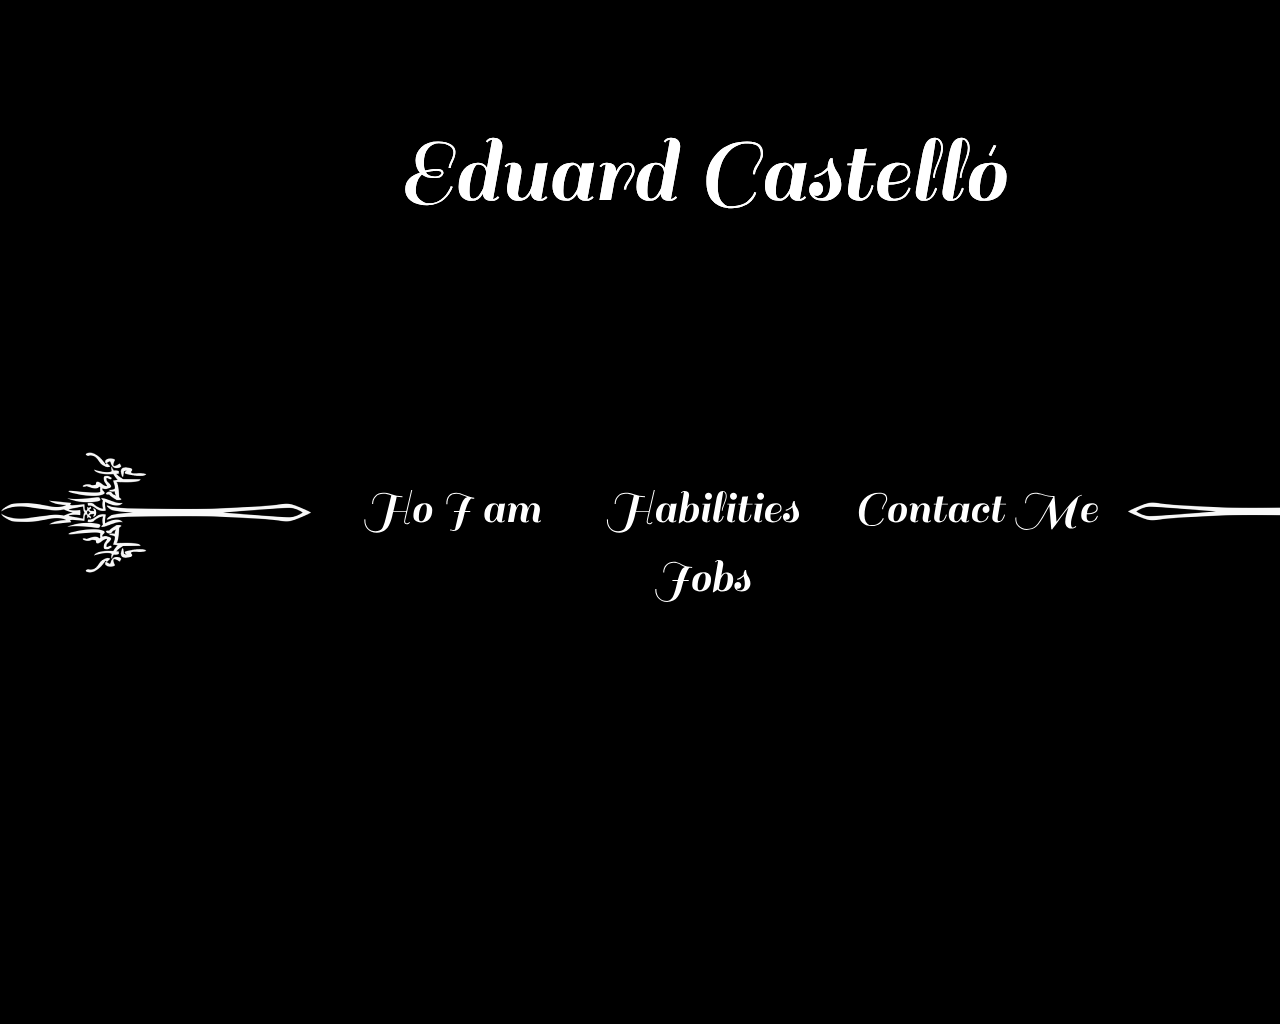
<file: Pagina en figma/1440x1024-desktop-1_113717695/index.html>
<html>
<head>
	<meta charset="utf-8">
	<title>1440x1024 Desktop - 1</title>
	<meta name="viewport" content="width=device-width, initial-scale=1.0, maximum-scale=1.0, user-scalable=no" />
	<meta name="ad.size" content="width=1440,height=1024">
	<link type="text/css" href="bannerify.css" rel="stylesheet" />
</head>
<body>
	<div id="banner1_028302416">
		<div style="display: none;" id="b_1_banner1_028302416" class="js-bnfy">
			<img id="img_1_banner1_028302416" class="bnfy-enter" alt="logo inicial 1" width="315" height="138" src="images/logo-inicial-1_970415034.png"/>
		</div>
		<div style="display: none;" id="b_2_banner1_028302416" class="js-bnfy">
			<img id="img_2_banner1_028302416" class="bnfy-enter" alt="logo inicial 2" width="315" height="138" src="images/logo-inicial-2_238461113.png"/>
		</div>
		<div style="display: none;" id="b_3_banner1_028302416" class="js-bnfy">
			<img id="img_3_banner1_028302416" class="bnfy-enter" alt="Ho I am" width="250" height="62" src="images/ho-i-am_723965486.svg"/>
		</div>
		<div style="display: none;" id="b_4_banner1_028302416" class="js-bnfy">
			<img id="img_4_banner1_028302416" class="bnfy-enter" alt="Habilities" width="271" height="62" src="images/habilities_433745367.svg"/>
		</div>
		<div style="display: none;" id="b_5_banner1_028302416" class="js-bnfy">
			<img id="img_5_banner1_028302416" class="bnfy-enter" alt="Jobs" width="271" height="62" src="images/jobs_765685610.svg"/>
		</div>
		<div style="display: none;" id="b_6_banner1_028302416" class="js-bnfy">
			<img id="img_6_banner1_028302416" class="bnfy-enter" alt="Contact Me" width="252" height="62" src="images/contact-me_829895173.svg"/>
		</div>
		<div style="display: none;" id="b_7_banner1_028302416" class="js-bnfy">
			<img id="img_7_banner1_028302416" class="bnfy-enter" alt="Eduard Castelló" width="608" height="111" src="images/eduard-castello_829674518.svg"/>
			<img id="img_7_banner1_028302416" class="bnfy-exit" alt="Eduard Castelló" width="608" height="111" src="images/eduard-castello_829674518.svg"/>
		</div>
	</div>
	
	<script src="bannerify.js"></script>
	
	<noscript>
		<style>
			#banner1_028302416 div {
				display: block!important;
			}
		</style>
	</noscript>
</body>
</html>
</file>
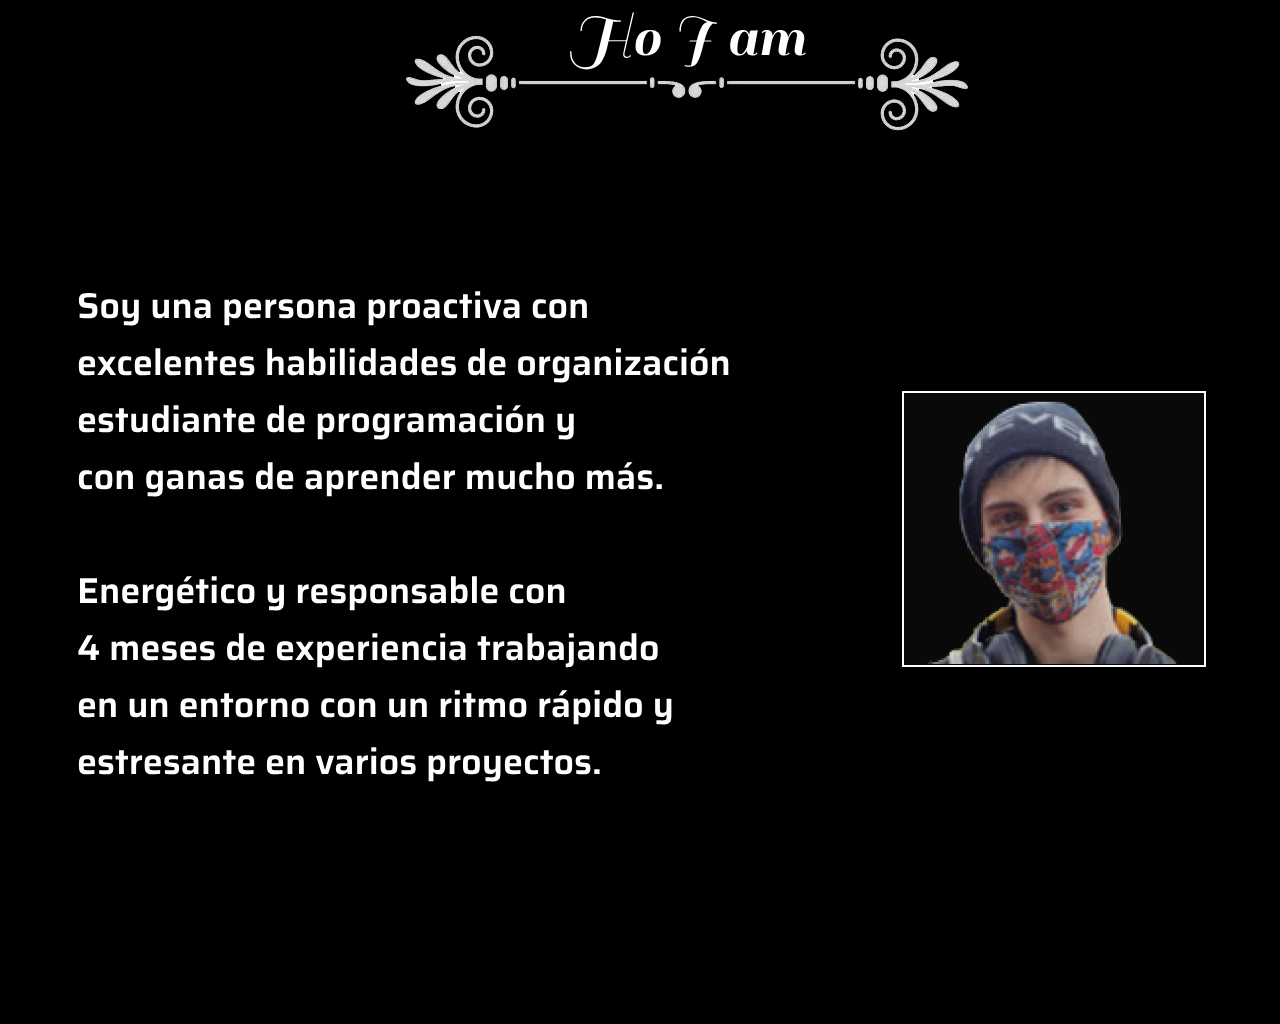
<file: Pagina en figma/1440x1024-desktop-2_271622102/index.html>
<!DOCTYPE html>
<html>
<head>
	<meta charset="utf-8">
	<title>1440x1024 Desktop - 2</title>
	<meta name="viewport" content="width=device-width, initial-scale=1.0, maximum-scale=1.0, user-scalable=no" />
	<meta name="ad.size" content="width=1440,height=1024">
	<link type="text/css" href="bannerify.css" rel="stylesheet" />
</head>

<body>
	<div id="banner2_637976444">
		<div style="display: none;" id="b_1_banner2_637976444" class="js-bnfy">
			<img id="img_1_banner2_637976444" class="bnfy-enter" alt="Ho I am" width="250" height="70"
				src="images/ho-i-am_437873797.svg" />
		</div>
		<div style="display: none;" id="b_2_banner2_637976444" class="js-bnfy">
			<img id="img_2_banner2_637976444" class="bnfy-enter"
				alt="Soy una persona proactiva con excelentes habilidades de organización estudiante de programación y con ganas de aprender mucho más. Energético y responsable con 4 meses de experiencia trabajando en un entorno con un ritmo rápido y estresante en varios proyectos."
				width="705" height="568" src="images/texto-largo.svg" />
		</div>
		<div style="display: none;" id="b_3_banner2_637976444" class="js-bnfy">
			<img id="img_3_banner2_637976444" class="bnfy-enter" alt="line 1" width="566" height="104"
				src="images/line-1_838369901.png" />
		</div>
		<div style="display: none;" id="b_4_banner2_637976444" class="js-bnfy">
			<img id="img_4_banner2_637976444" class="bnfy-enter" alt="Rectangle 17" width="304" height="276"
				src="images/rectangle-17_168329379.svg" />
		</div>
		<div style="display: none;" id="b_5_banner2_637976444" class="js-bnfy">
			<img id="img_5_banner2_637976444" class="bnfy-enter" alt="WhatsApp-Image-2021-01-26-at-19 1" width="266"
				height="276" src="images/whatsapp-image-2021-01-26-at-19-1_120943006.png" />
		</div>
	</div>

	<script src="bannerify.js"></script>

	<noscript>
		<style>
			#banner2_637976444 div {
				display: block !important;
			}
		</style>
	</noscript>
</body>

</html>
</file>
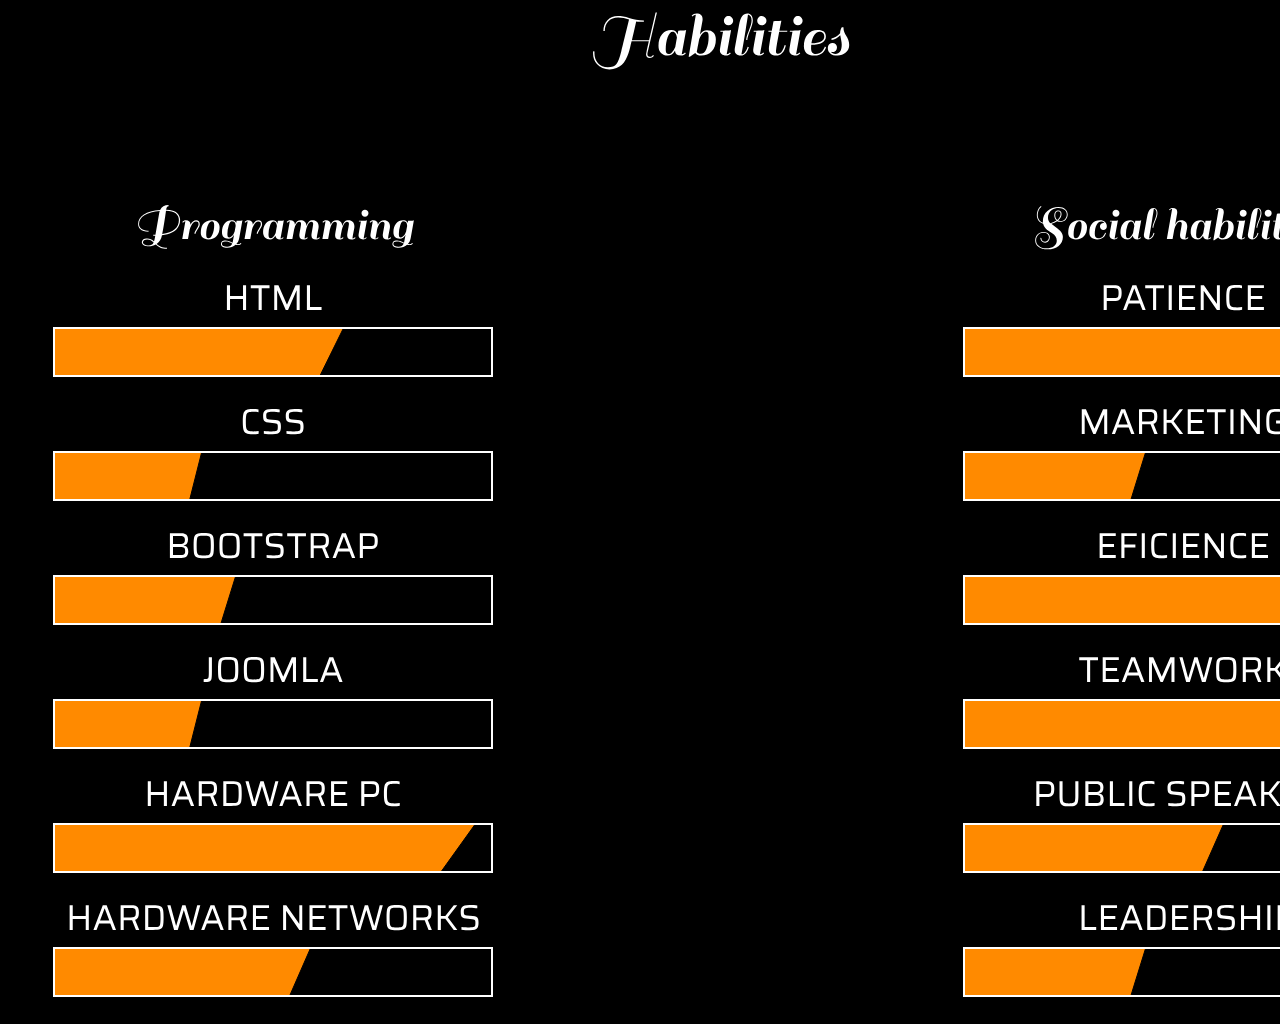
<file: Pagina en figma/1440x1024-desktop-3_831448398/index.html>
<html>
<head>
	<meta charset="utf-8">
	<title>1440x1024 Desktop - 3</title>
	<meta name="viewport" content="width=device-width, initial-scale=1.0, maximum-scale=1.0, user-scalable=no" />
	<meta name="ad.size" content="width=1440,height=1024">
	<link type="text/css" href="bannerify.css" rel="stylesheet" />
</head>
<body>
	<div id="banner3_483511985">
		<div style="display: none;" id="b_1_banner3_483511985" class="js-bnfy">
			<img id="img_1_banner3_483511985" class="bnfy-enter" alt="Vector 1" width="293" height="52" src="images/vector-1_411964948.svg"/>
		</div>
		<div style="display: none;" id="b_2_banner3_483511985" class="js-bnfy">
			<img id="img_2_banner3_483511985" class="bnfy-enter" alt="Vector 2" width="260" height="52" src="images/vector-2_263795821.svg"/>
		</div>
		<div style="display: none;" id="b_3_banner3_483511985" class="js-bnfy">
			<img id="img_3_banner3_483511985" class="bnfy-enter" alt="Vector 3" width="425" height="52" src="images/vector-3_579566230.svg"/>
		</div>
		<div style="display: none;" id="b_4_banner3_483511985" class="js-bnfy">
			<img id="img_4_banner3_483511985" class="bnfy-enter" alt="Vector 4" width="151" height="52" src="images/vector-4_233056178.svg"/>
		</div>
		<div style="display: none;" id="b_5_banner3_483511985" class="js-bnfy">
			<img id="img_5_banner3_483511985" class="bnfy-enter" alt="Vector 5" width="185" height="52" src="images/vector-5_440316417.svg"/>
		</div>
		<div style="display: none;" id="b_6_banner3_483511985" class="js-bnfy">
			<img id="img_6_banner3_483511985" class="bnfy-enter" alt="Vector 6" width="151" height="52" src="images/vector-6_604054165.svg"/>
		</div>
		<div style="display: none;" id="b_7_banner3_483511985" class="js-bnfy">
			<img id="img_7_banner3_483511985" class="bnfy-enter" alt="Habilities" width="271" height="70" src="images/habilities_187217283.svg"/>
		</div>
		<div style="display: none;" id="b_8_banner3_483511985" class="js-bnfy">
			<img id="img_8_banner3_483511985" class="bnfy-enter" alt="Programming" width="281" height="55" src="images/programming_745434572.svg"/>
		</div>
		<div style="display: none;" id="b_9_banner3_483511985" class="js-bnfy">
			<img id="img_9_banner3_483511985" class="bnfy-enter" alt="Social habilities" width="303" height="55" src="images/social-habilities_044947118.svg"/>
		</div>
		<div style="display: none;" id="b_10_banner3_483511985" class="js-bnfy">
			<img id="img_10_banner3_483511985" class="bnfy-enter" alt="Rectangle 5" width="440" height="50" src="images/rectangle-5_356506438.svg"/>
		</div>
		<div style="display: none;" id="b_11_banner3_483511985" class="js-bnfy">
			<img id="img_11_banner3_483511985" class="bnfy-enter" alt="Rectangle 6" width="440" height="50" src="images/rectangle-6_058941188.svg"/>
		</div>
		<div style="display: none;" id="b_12_banner3_483511985" class="js-bnfy">
			<img id="img_12_banner3_483511985" class="bnfy-enter" alt="Rectangle 7" width="440" height="50" src="images/rectangle-7_273552502.svg"/>
		</div>
		<div style="display: none;" id="b_13_banner3_483511985" class="js-bnfy">
			<img id="img_13_banner3_483511985" class="bnfy-enter" alt="Rectangle 8" width="440" height="50" src="images/rectangle-8_808309664.svg"/>
		</div>
		<div style="display: none;" id="b_14_banner3_483511985" class="js-bnfy">
			<img id="img_14_banner3_483511985" class="bnfy-enter" alt="Rectangle 9" width="440" height="50" src="images/rectangle-9_542854194.svg"/>
		</div>
		<div style="display: none;" id="b_15_banner3_483511985" class="js-bnfy">
			<img id="img_15_banner3_483511985" class="bnfy-enter" alt="Rectangle 10" width="440" height="50" src="images/rectangle-10_032523658.svg"/>
		</div>
		<div style="display: none;" id="b_16_banner3_483511985" class="js-bnfy">
			<img id="img_16_banner3_483511985" class="bnfy-enter" alt="HTML" width="100" height="57" src="images/html_200953920.svg"/>
		</div>
		<div style="display: none;" id="b_17_banner3_483511985" class="js-bnfy">
			<img id="img_17_banner3_483511985" class="bnfy-enter" alt="CSS" width="66" height="57" src="images/css_881703016.svg"/>
		</div>
		<div style="display: none;" id="b_18_banner3_483511985" class="js-bnfy">
			<img id="img_18_banner3_483511985" class="bnfy-enter" alt="HARDWARE PC" width="258" height="57" src="images/hardware-pc_422907177.svg"/>
		</div>
		<div style="display: none;" id="b_19_banner3_483511985" class="js-bnfy">
			<img id="img_19_banner3_483511985" class="bnfy-enter" alt="HARDWARE NETWORKS" width="415" height="57" src="images/hardware-networks_228411087.svg"/>
		</div>
		<div style="display: none;" id="b_20_banner3_483511985" class="js-bnfy">
			<img id="img_20_banner3_483511985" class="bnfy-enter" alt="BOOTSTRAP" width="214" height="57" src="images/bootstrap_285839666.svg"/>
		</div>
		<div style="display: none;" id="b_21_banner3_483511985" class="js-bnfy">
			<img id="img_21_banner3_483511985" class="bnfy-enter" alt="JOOMLA" width="142" height="57" src="images/joomla_221509168.svg"/>
		</div>
		<div style="display: none;" id="b_22_banner3_483511985" class="js-bnfy">
			<img id="img_22_banner3_483511985" class="bnfy-enter" alt="Vector 7" width="442" height="52" src="images/vector-7_040828346.svg"/>
		</div>
		<div style="display: none;" id="b_23_banner3_483511985" class="js-bnfy">
			<img id="img_23_banner3_483511985" class="bnfy-enter" alt="Vector 8" width="185" height="52" src="images/vector-8_590297672.svg"/>
		</div>
		<div style="display: none;" id="b_24_banner3_483511985" class="js-bnfy">
			<img id="img_24_banner3_483511985" class="bnfy-enter" alt="Vector 9" width="263" height="52" src="images/vector-9_606212351.svg"/>
		</div>
		<div style="display: none;" id="b_25_banner3_483511985" class="js-bnfy">
			<img id="img_25_banner3_483511985" class="bnfy-enter" alt="Vector 10" width="411" height="52" src="images/vector-10_912234149.svg"/>
		</div>
		<div style="display: none;" id="b_26_banner3_483511985" class="js-bnfy">
			<img id="img_26_banner3_483511985" class="bnfy-enter" alt="Vector 11" width="373" height="52" src="images/vector-11_226788529.svg"/>
		</div>
		<div style="display: none;" id="b_27_banner3_483511985" class="js-bnfy">
			<img id="img_27_banner3_483511985" class="bnfy-enter" alt="Vector 12" width="185" height="52" src="images/vector-12_944218822.svg"/>
		</div>
		<div style="display: none;" id="b_28_banner3_483511985" class="js-bnfy">
			<img id="img_28_banner3_483511985" class="bnfy-enter" alt="Rectangle 11" width="440" height="50" src="images/rectangle-11_403570388.svg"/>
		</div>
		<div style="display: none;" id="b_29_banner3_483511985" class="js-bnfy">
			<img id="img_29_banner3_483511985" class="bnfy-enter" alt="Rectangle 12" width="440" height="50" src="images/rectangle-12_267321789.svg"/>
		</div>
		<div style="display: none;" id="b_30_banner3_483511985" class="js-bnfy">
			<img id="img_30_banner3_483511985" class="bnfy-enter" alt="Rectangle 13" width="440" height="50" src="images/rectangle-13_107979157.svg"/>
		</div>
		<div style="display: none;" id="b_31_banner3_483511985" class="js-bnfy">
			<img id="img_31_banner3_483511985" class="bnfy-enter" alt="Rectangle 14" width="440" height="50" src="images/rectangle-14_813446716.svg"/>
		</div>
		<div style="display: none;" id="b_32_banner3_483511985" class="js-bnfy">
			<img id="img_32_banner3_483511985" class="bnfy-enter" alt="Rectangle 15" width="440" height="50" src="images/rectangle-15_274377353.svg"/>
		</div>
		<div style="display: none;" id="b_33_banner3_483511985" class="js-bnfy">
			<img id="img_33_banner3_483511985" class="bnfy-enter" alt="Rectangle 16" width="440" height="50" src="images/rectangle-16_502027034.svg"/>
		</div>
		<div style="display: none;" id="b_34_banner3_483511985" class="js-bnfy">
			<img id="img_34_banner3_483511985" class="bnfy-enter" alt="PATIENCE" width="166" height="57" src="images/patience_063750722.svg"/>
		</div>
		<div style="display: none;" id="b_35_banner3_483511985" class="js-bnfy">
			<img id="img_35_banner3_483511985" class="bnfy-enter" alt="MARKETING" width="210" height="57" src="images/marketing_835345090.svg"/>
		</div>
		<div style="display: none;" id="b_36_banner3_483511985" class="js-bnfy">
			<img id="img_36_banner3_483511985" class="bnfy-enter" alt="PUBLIC SPEAKING" width="319" height="57" src="images/public-speaking_141321420.svg"/>
		</div>
		<div style="display: none;" id="b_37_banner3_483511985" class="js-bnfy">
			<img id="img_37_banner3_483511985" class="bnfy-enter" alt="LEADERSHIP" width="229" height="57" src="images/leadership_319008447.svg"/>
		</div>
		<div style="display: none;" id="b_38_banner3_483511985" class="js-bnfy">
			<img id="img_38_banner3_483511985" class="bnfy-enter" alt="EFICIENCE" width="174" height="57" src="images/eficience_457289006.svg"/>
		</div>
		<div style="display: none;" id="b_39_banner3_483511985" class="js-bnfy">
			<img id="img_39_banner3_483511985" class="bnfy-enter" alt="TEAMWORK" width="210" height="57" src="images/teamwork_066294637.svg"/>
		</div>
	</div>
	
	<script src="bannerify.js"></script>
	
	<noscript>
		<style>
			#banner3_483511985 div {
				display: block!important;
			}
		</style>
	</noscript>
</body>
</html>
</file>
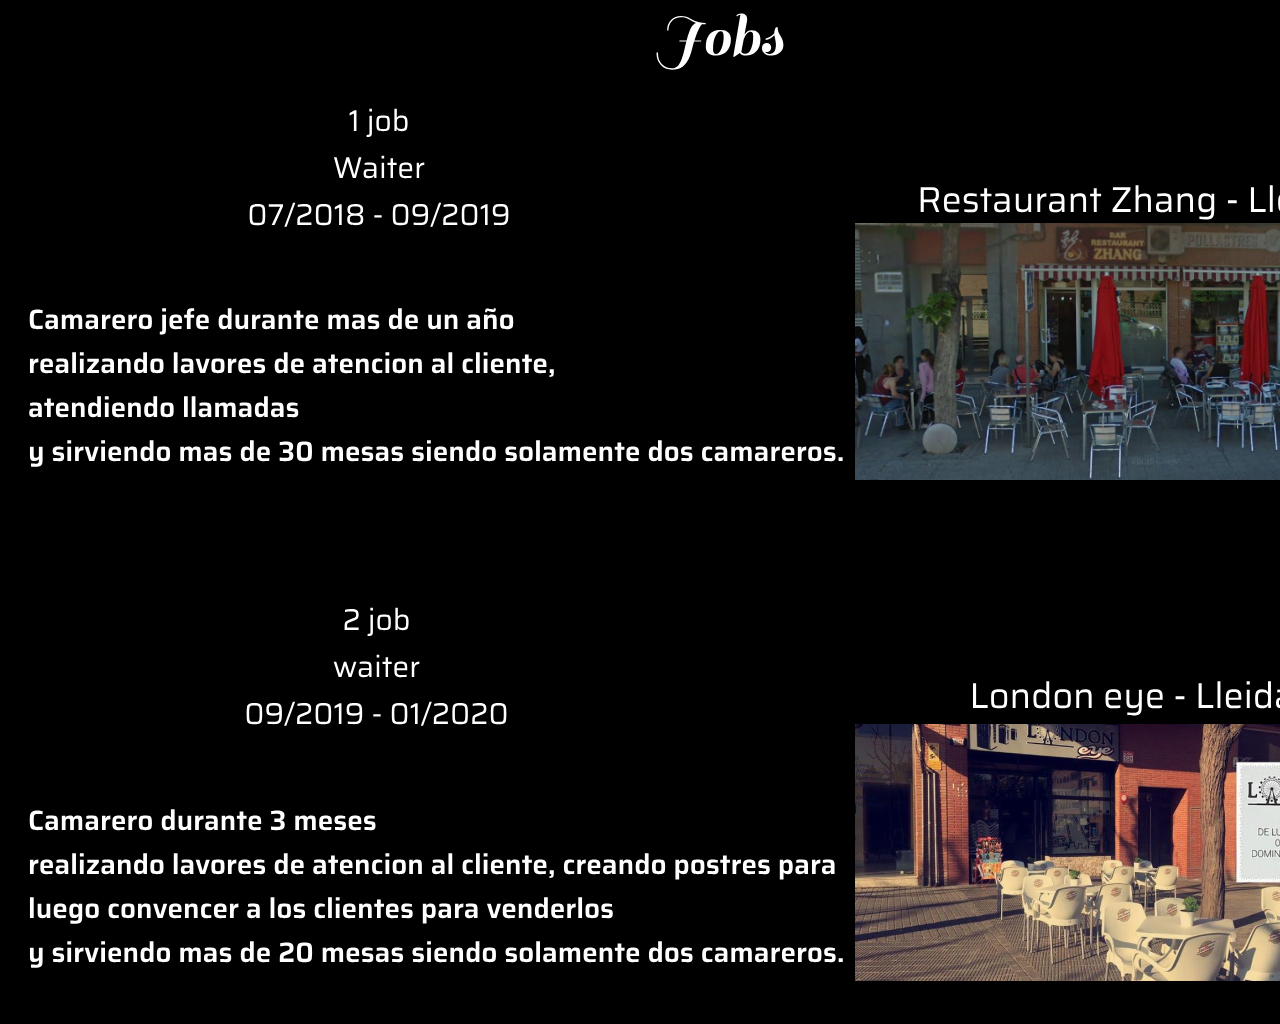
<file: Pagina en figma/1440x1024-desktop-4_579391123/index.html>
<!DOCTYPE html>
<html>
<head>
	<meta charset="utf-8">
	<title>1440x1024 Desktop - 4</title>
	<meta name="viewport" content="width=device-width, initial-scale=1.0, maximum-scale=1.0, user-scalable=no" />
	<meta name="ad.size" content="width=1440,height=1024">
	<link type="text/css" href="bannerify.css" rel="stylesheet" />
</head>
<body>
	<div id="banner4_157416606">
		<div style="display: none;" id="b_1_banner4_157416606" class="js-bnfy">
			<img id="img_1_banner4_157416606" class="bnfy-enter" alt="Jobs" width="271" height="70" src="images/jobs_636262975.svg"/>
		</div>
		<div style="display: none;" id="b_2_banner4_157416606" class="js-bnfy">
			<img id="img_2_banner4_157416606" class="bnfy-enter" alt="Captura 1" width="553" height="257" src="images/captura-1_048246279.jpg"/>
		</div>
		<div style="display: none;" id="b_3_banner4_157416606" class="js-bnfy">
			<img id="img_3_banner4_157416606" class="bnfy-enter" alt="o 1" width="553" height="257" src="images/o-1_517132637.jpg"/>
		</div>
		<div style="display: none;" id="b_4_banner4_157416606" class="js-bnfy">
			<img id="img_4_banner4_157416606" class="bnfy-enter" alt="1 job Waiter 07/2018 - 09/2019" width="270" height="130" src="images/1-job-waiter-07-2018-09-2019_998002489.svg"/>
		</div>
		<div style="display: none;" id="b_5_banner4_157416606" class="js-bnfy">
			<img id="img_5_banner4_157416606" class="bnfy-enter" alt="2 job waiter 09/2019 - 01/2020" width="265" height="141" src="images/2-job-waiter-09-2019-01-2020_280993856.svg"/>
		</div>
		<div style="display: none;" id="b_6_banner4_157416606" class="js-bnfy">
			<img id="img_6_banner4_157416606" class="bnfy-enter" alt="London eye - Lleida" width="326" height="57" src="images/london-eye-lleida_007682815.svg"/>
		</div>
		<div style="display: none;" id="b_7_banner4_157416606" class="js-bnfy">
			<img id="img_7_banner4_157416606" class="bnfy-enter" alt="Restaurant Zhang - Lleida" width="430" height="57" src="images/restaurant-zhang-lleida_307038822.svg"/>
		</div>
		<div style="display: none;" id="b_8_banner4_157416606" class="js-bnfy">
			<img id="img_8_banner4_157416606" class="bnfy-enter" alt="Camarero jefe durante mas de un año realizando lavores de atencion al cliente, atendiendo llamadas y sirviendo mas de 30 mesas siendo solamente dos camareros." width="827" height="183" src="images/zhang.svg"/>
		</div>
		<div style="display: none;" id="b_9_banner4_157416606" class="js-bnfy">
			<img id="img_9_banner4_157416606" class="bnfy-enter" alt="Camarero durante 3 meses realizando lavores de atencion al cliente, creando postres para luego convencer a los clientes para venderlos y sirviendo mas de 20 mesas siendo solamente dos camareros." width="827" height="183" src="images/london.svg"/>
		</div>
	</div>
	
	<script src="bannerify.js"></script>
	
	<noscript>
		<style>
			#banner4_157416606 div {
				display: block!important;
			}
		</style>
	</noscript>
</body>
</html>
</file>
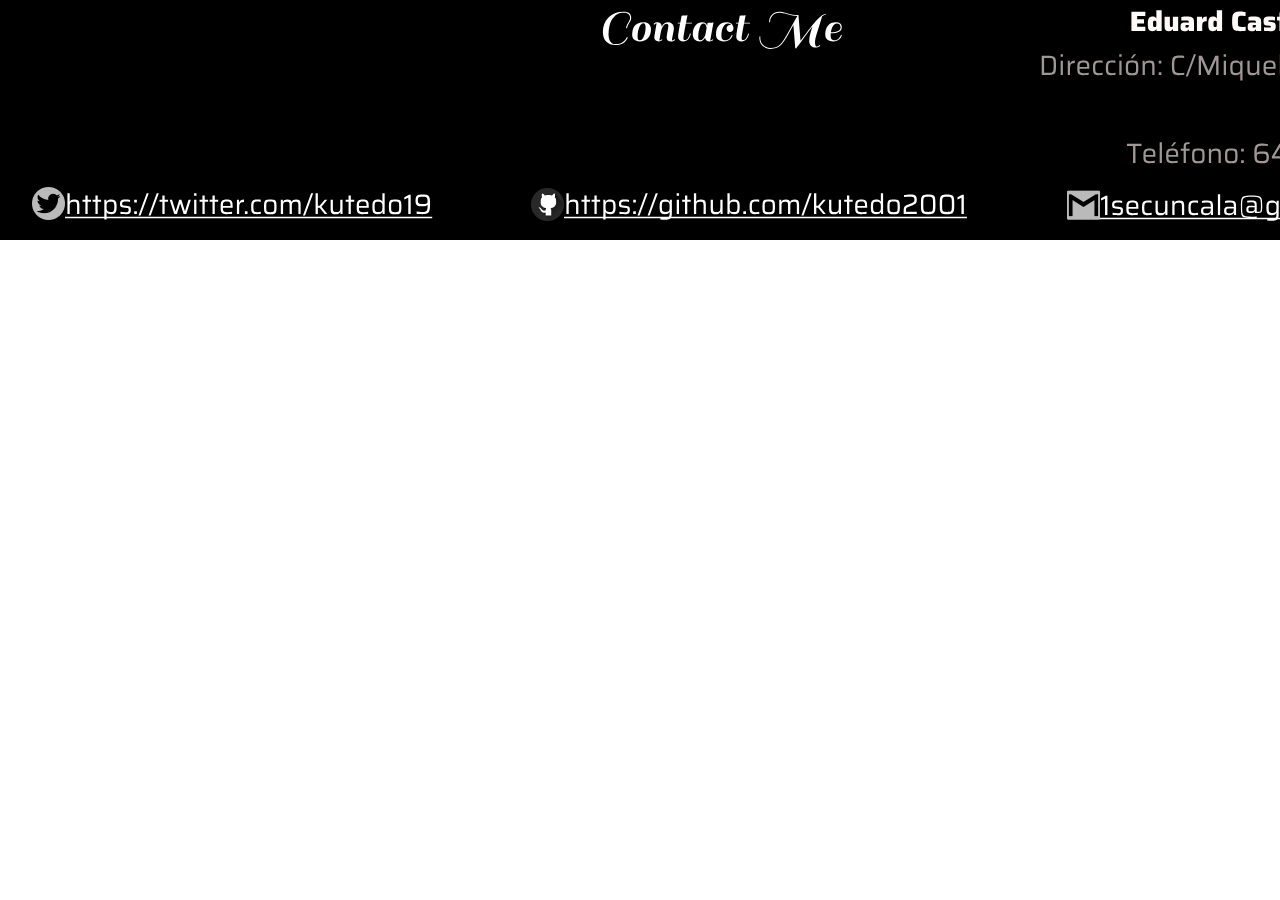
<file: Pagina en figma/1440x240-desktop-5_258065750/index.html>
<html>
<head>
	<meta charset="utf-8">
	<title>1440x240 Desktop - 5</title>
	<meta name="viewport" content="width=device-width, initial-scale=1.0, maximum-scale=1.0, user-scalable=no" />
	<meta name="ad.size" content="width=1440,height=240">
	<link type="text/css" href="bannerify.css" rel="stylesheet" />
</head>
<body>
	<div id="banner5_043134746">
		<div style="display: none;" id="b_1_banner5_043134746" class="js-bnfy">
			<img id="img_1_banner5_043134746" class="bnfy-enter" alt="Contact Me" width="252" height="62" src="images/contact-me_101398729.svg"/>
		</div>
		<div style="display: none;" id="b_2_banner5_043134746" class="js-bnfy">
			<a href="https://mail.google.com/mail/u/0/#inbox?compose=new"><img id="img_2_banner5_043134746" class="bnfy-enter" alt="1secuncala@gmail.com" width="302" height="44" src="images/1secuncalagmailcom_784403872.svg"/></a>
		</div>
		<div style="display: none;" id="b_3_banner5_043134746" class="js-bnfy">
			<a href="https://github.com/kutedo2001"><img id="img_3_banner5_043134746" class="bnfy-enter" alt="https://github.com/kutedo2001" width="407" height="44" src="images/https-githubcom-kutedo2001_818777809.svg"/></a>
		</div>
		<div style="display: none;" id="b_4_banner5_043134746" class="js-bnfy">
			<a href="https://twitter.com/kutedo19"><img id="img_4_banner5_043134746" class="bnfy-enter" alt="https://twitter.com/kutedo19" width="370" height="44" src="images/https-twittercom-kutedo19_583616073.svg"/></a>
		</div>
		<div style="display: none;" id="b_5_banner5_043134746" class="js-bnfy">
			<img id="img_5_banner5_043134746" class="bnfy-enter" alt="60543 1" width="33" height="37" src="images/60543-1_021302135.png"/>
		</div>
		<div style="display: none;" id="b_6_banner5_043134746" class="js-bnfy">
			<img id="img_6_banner5_043134746" class="bnfy-enter" alt="png-clipart-github-social-media-computer-icons-logo-android-github-logo-computer-wallpaper 1" width="33" height="33" src="images/png-clipart-github-social-media-computer-icons-logo-android-github-logo-computer-wallpaper-1_125292089.png"/>
		</div>
		<div style="display: none;" id="b_7_banner5_043134746" class="js-bnfy">
			<img id="img_7_banner5_043134746" class="bnfy-enter" alt="23681 1" width="33" height="33" src="images/23681-1_130901710.png"/>
		</div>
		<div style="display: none;" id="b_8_banner5_043134746" class="js-bnfy">
			<img id="img_8_banner5_043134746" class="bnfy-enter" alt="Eduard Castelló Lara Dirección: C/Miquel Serra, 41 25001 Teléfono: 644166918" width="364" height="175" src="images/eduard-castello-lara-direccion-c-miquel-serra-41-25001-telefono-644166918_164125290.svg"/>
		</div>
	</div>
	
	<script src="bannerify.js"></script>
	
	<noscript>
		<style>
			#banner5_043134746 div {
				display: block!important;
			}
		</style>
	</noscript>
</body>
</html>
</file>
<file: Pagina en figma/1440x1024-desktop-1_113717695/bannerify.css>
@charset "UTF-8";

body,
html {
	margin: 0;
	padding: 0;
}

#banner1_028302416 {
	background-color: #000000;
	border: 0;
	box-sizing: border-box;
	cursor: default;
	display: block;
	height: 1024px;
	overflow: hidden;
	position: relative;
	width: 1440px;
	z-index: 1;
}

#banner1_028302416 div {
	position: absolute;
	box-sizing: border-box;
	padding: 0;
	margin: 0;
}

#banner1_028302416 img {
	position: absolute;
	top: 0;
	left: 0;
	display: block;
	padding: 0;
	margin: 0;
}

#b_1_banner1_028302416 {
	top: 443px;
	left: 0px;
	z-index: 1;
}

#img_1_banner1_028302416 {
	width: 315px;
	height: 138px;
}

#img_1_banner1_028302416.bnfy-enter {
	-webkit-animation: fade-in-left 500ms 500ms ease 1 both;
	animation: fade-in-left 500ms 500ms ease 1 both;
}

#b_2_banner1_028302416 {
	top: 443px;
	left: 1124px;
	z-index: 2;
}

#img_2_banner1_028302416 {
	width: 315px;
	height: 138px;
}

#img_2_banner1_028302416.bnfy-enter {
	-webkit-animation: fade-in-right 500ms 500ms ease 1 both;
	animation: fade-in-right 500ms 500ms ease 1 both;
}

#b_3_banner1_028302416 {
	top: 481px;
	left: 327px;
	z-index: 3;
}

#img_3_banner1_028302416 {
	width: 250px;
	height: 62px;
}

#img_3_banner1_028302416.bnfy-enter {
	-webkit-animation: scale-in-center 500ms 500ms ease 1 both;
	animation: scale-in-center 500ms 500ms ease 1 both;
}

#b_4_banner1_028302416 {
	top: 481px;
	left: 567px;
	z-index: 4;
}

#img_4_banner1_028302416 {
	width: 271px;
	height: 62px;
}

#img_4_banner1_028302416.bnfy-enter {
	-webkit-animation: scale-in-center 500ms 500ms ease 1 both;
	animation: scale-in-center 500ms 500ms ease 1 both;
}

#b_5_banner1_028302416 {
	top: 550px;
	left: 567px;
	z-index: 5;
}

#img_5_banner1_028302416 {
	width: 271px;
	height: 62px;
}

#img_5_banner1_028302416.bnfy-enter {
	-webkit-animation: scale-in-center 500ms 800ms ease 1 both;
	animation: scale-in-center 500ms 800ms ease 1 both;
}

#b_6_banner1_028302416 {
	top: 481px;
	left: 850px;
	z-index: 6;
}

#img_6_banner1_028302416 {
	width: 252px;
	height: 62px;
}

#img_6_banner1_028302416.bnfy-enter {
	-webkit-animation: scale-in-center 500ms 500ms ease 1 both;
	animation: scale-in-center 500ms 500ms ease 1 both;
}

#b_7_banner1_028302416 {
	top: 117px;
	left: 398.5px;
	z-index: 7;
}

#img_7_banner1_028302416 {
	width: 608px;
	height: 111px;
}

#img_7_banner1_028302416.bnfy-enter {
	-webkit-animation: fade-in-top 500ms 500ms ease 1 both, simple-hide 0ms 1700ms both;
	animation: fade-in-top 500ms 500ms ease 1 both, simple-hide 0ms 1700ms both;
}

#img_7_banner1_028302416.bnfy-exit {
	-webkit-animation: kenburns-top 1000ms 1700ms ease 1 both, simple-show 0ms 1700ms both;
	animation: kenburns-top 1000ms 1700ms ease 1 both, simple-show 0ms 1700ms both;
}

@media (print), (prefers-reduced-motion: reduce) {
	.banner__element {
		-webkit-animation-duration: 1ms !important;
		animation-duration: 1ms !important;
		-webkit-transition-duration: 1ms !important;
		transition-duration: 1ms !important;
		-webkit-animation-iteration-count: 1 !important;
		animation-iteration-count: 1 !important;
	}
}
@-webkit-keyframes simple-show {
	0% {
		visibility: hidden;
	}
	100% {
		visibility: visible;
	}
}
@keyframes simple-show {
	0% {
		visibility: hidden;
	}
	100% {
		visibility: visible;
	}
}
@-webkit-keyframes simple-hide {
	0% {
		visibility: visible;
	}
	100% {
		visibility: hidden;
	}
}
@keyframes simple-hide {
	0% {
		visibility: visible;
	}
	100% {
		visibility: hidden;
	}
}

@-webkit-keyframes fade-in-left {
	0% {
		-webkit-transform: translateX(-50px);
		transform: translateX(-50px);
		opacity: 0
	}
	to {
		-webkit-transform: translateX(0);
		transform: translateX(0);
		opacity: 1
	}
}

@keyframes fade-in-left {
	0% {
		-webkit-transform: translateX(-50px);
		transform: translateX(-50px);
		opacity: 0
	}
	to {
		-webkit-transform: translateX(0);
		transform: translateX(0);
		opacity: 1
	}
}

@-webkit-keyframes fade-in-right {
	0% {
		-webkit-transform: translateX(50px);
		transform: translateX(50px);
		opacity: 0
	}
	to {
		-webkit-transform: translateX(0);
		transform: translateX(0);
		opacity: 1
	}
}

@keyframes fade-in-right {
	0% {
		-webkit-transform: translateX(50px);
		transform: translateX(50px);
		opacity: 0
	}
	to {
		-webkit-transform: translateX(0);
		transform: translateX(0);
		opacity: 1
	}
}

@-webkit-keyframes scale-in-center {
	0% {
		-webkit-transform: scale(0);
		transform: scale(0);
		opacity: 1
	}
	to {
		-webkit-transform: scale(1);
		transform: scale(1);
		opacity: 1
	}
}

@-webkit-keyframes fade-in-top {
	0% {
		-webkit-transform: translateY(-50px);
		transform: translateY(-50px);
		opacity: 0
	}
	to {
		-webkit-transform: translateY(0);
		transform: translateY(0);
		opacity: 1
	}
}

@keyframes fade-in-top {
	0% {
		-webkit-transform: translateY(-50px);
		transform: translateY(-50px);
		opacity: 0
	}
	to {
		-webkit-transform: translateY(0);
		transform: translateY(0);
		opacity: 1
	}
}

@-webkit-keyframes kenburns-top {
	0% {
		-webkit-transform: scale(1);
		transform: scale(1);
		-webkit-transform-origin: 50% 16%;
		transform-origin: 50% 16%
	}
	to {
		-webkit-transform: scale(1.25) translateY(-15px);
		transform: scale(1.25) translateY(-15px);
		-webkit-transform-origin: top;
		transform-origin: top
	}
}

@keyframes kenburns-top {
	0% {
		-webkit-transform: scale(1);
		transform: scale(1);
		-webkit-transform-origin: 50% 16%;
		transform-origin: 50% 16%
	}
	to {
		-webkit-transform: scale(1.25) translateY(-15px);
		transform: scale(1.25) translateY(-15px);
		-webkit-transform-origin: top;
		transform-origin: top
	}
}
</file>
<file: Pagina en figma/1440x1024-desktop-2_271622102/bannerify.css>
@charset "UTF-8";

body,
html {
	margin: 0;
	padding: 0;
}

#banner2_637976444 {
	background-color: #000000;
	border: 0;
	box-sizing: border-box;
	cursor: default;
	display: block;
	height: 1024px;
	overflow: hidden;
	position: relative;
	width: 1440px;
	z-index: 1;
}

#banner2_637976444 div {
	position: absolute;
	box-sizing: border-box;
	padding: 0;
	margin: 0;
}

#banner2_637976444 img {
	position: absolute;
	top: 0;
	left: 0;
	display: block;
	padding: 0;
	margin: 0;
}

#b_1_banner2_637976444 {
	top: 0px;
	left: 562px;
	z-index: 1;
}

#img_1_banner2_637976444 {
	width: 250px;
	height: 70px;
}

#img_1_banner2_637976444.bnfy-enter {
	-webkit-animation: fade-in-top 500ms 500ms ease 1 both;
	animation: fade-in-top 500ms 500ms ease 1 both;
}

#b_2_banner2_637976444 {
	top: 277px;
	left: 77px;
	z-index: 2;
}

#img_2_banner2_637976444 {
	width: 705px;
	height: 568px;
}

#img_2_banner2_637976444.bnfy-enter {
	-webkit-animation: fade-in-left 500ms 500ms ease 1 both;
	animation: fade-in-left 500ms 500ms ease 1 both;
}

#b_3_banner2_637976444 {
	top: 31px;
	left: 404px;
	z-index: 3;
}

#img_3_banner2_637976444 {
	width: 566px;
	height: 104px;
}

#img_3_banner2_637976444.bnfy-enter {
	-webkit-animation: fade-in-top 500ms 500ms ease 1 both;
	animation: fade-in-top 500ms 500ms ease 1 both;
}

#b_4_banner2_637976444 {
	top: 391px;
	left: 902px;
	z-index: 4;
}

#img_4_banner2_637976444 {
	width: 304px;
	height: 276px;
}

#img_4_banner2_637976444.bnfy-enter {
	-webkit-animation: scale-in-center 500ms 500ms ease 1 both;
	animation: scale-in-center 500ms 500ms ease 1 both;
}

#b_5_banner2_637976444 {
	top: 388px;
	left: 921px;
	z-index: 5;
}

#img_5_banner2_637976444 {
	width: 266px;
	height: 276px;
}

#img_5_banner2_637976444.bnfy-enter {
	-webkit-animation: scale-in-center 500ms 800ms ease 1 both;
	animation: scale-in-center 500ms 800ms ease 1 both;
}

@media (print), (prefers-reduced-motion: reduce) {
	.banner__element {
		-webkit-animation-duration: 1ms !important;
		animation-duration: 1ms !important;
		-webkit-transition-duration: 1ms !important;
		transition-duration: 1ms !important;
		-webkit-animation-iteration-count: 1 !important;
		animation-iteration-count: 1 !important;
	}
}
@-webkit-keyframes simple-show {
	0% {
		visibility: hidden;
	}
	100% {
		visibility: visible;
	}
}
@keyframes simple-show {
	0% {
		visibility: hidden;
	}
	100% {
		visibility: visible;
	}
}
@-webkit-keyframes simple-hide {
	0% {
		visibility: visible;
	}
	100% {
		visibility: hidden;
	}
}
@keyframes simple-hide {
	0% {
		visibility: visible;
	}
	100% {
		visibility: hidden;
	}
}

@-webkit-keyframes fade-in-top {
	0% {
		-webkit-transform: translateY(-50px);
		transform: translateY(-50px);
		opacity: 0
	}
	to {
		-webkit-transform: translateY(0);
		transform: translateY(0);
		opacity: 1
	}
}

@keyframes fade-in-top {
	0% {
		-webkit-transform: translateY(-50px);
		transform: translateY(-50px);
		opacity: 0
	}
	to {
		-webkit-transform: translateY(0);
		transform: translateY(0);
		opacity: 1
	}
}

@-webkit-keyframes fade-in-left {
	0% {
		-webkit-transform: translateX(-50px);
		transform: translateX(-50px);
		opacity: 0
	}
	to {
		-webkit-transform: translateX(0);
		transform: translateX(0);
		opacity: 1
	}
}

@keyframes fade-in-left {
	0% {
		-webkit-transform: translateX(-50px);
		transform: translateX(-50px);
		opacity: 0
	}
	to {
		-webkit-transform: translateX(0);
		transform: translateX(0);
		opacity: 1
	}
}

@-webkit-keyframes scale-in-center {
	0% {
		-webkit-transform: scale(0);
		transform: scale(0);
		opacity: 1
	}
	to {
		-webkit-transform: scale(1);
		transform: scale(1);
		opacity: 1
	}
}
</file>
<file: Pagina en figma/1440x1024-desktop-3_831448398/bannerify.css>
@charset "UTF-8";

body,
html {
	margin: 0;
	padding: 0;
}

#banner3_483511985 {
	background-color: #000000;
	border: 0;
	box-sizing: border-box;
	cursor: default;
	display: block;
	height: 1024px;
	overflow: hidden;
	position: relative;
	width: 1440px;
	z-index: 1;
}

#banner3_483511985 div {
	position: absolute;
	box-sizing: border-box;
	padding: 0;
	margin: 0;
}

#banner3_483511985 img {
	position: absolute;
	top: 0;
	left: 0;
	display: block;
	padding: 0;
	margin: 0;
}

#b_1_banner3_483511985 {
	top: 326px;
	left: 52px;
	z-index: 1;
}

#img_1_banner3_483511985 {
	width: 293px;
	height: 52px;
}

#img_1_banner3_483511985.bnfy-enter {
	-webkit-animation: fade-in-left 800ms 1800ms ease 1 both;
	animation: fade-in-left 800ms 1800ms ease 1 both;
}

#b_2_banner3_483511985 {
	top: 946px;
	left: 52px;
	z-index: 2;
}

#img_2_banner3_483511985 {
	width: 260px;
	height: 52px;
}

#img_2_banner3_483511985.bnfy-enter {
	-webkit-animation: fade-in-left 800ms 1800ms ease 1 both;
	animation: fade-in-left 800ms 1800ms ease 1 both;
}

#b_3_banner3_483511985 {
	top: 822px;
	left: 52px;
	z-index: 3;
}

#img_3_banner3_483511985 {
	width: 425px;
	height: 52px;
}

#img_3_banner3_483511985.bnfy-enter {
	-webkit-animation: fade-in-left 800ms 1800ms ease 1 both;
	animation: fade-in-left 800ms 1800ms ease 1 both;
}

#b_4_banner3_483511985 {
	top: 698px;
	left: 52px;
	z-index: 4;
}

#img_4_banner3_483511985 {
	width: 151px;
	height: 52px;
}

#img_4_banner3_483511985.bnfy-enter {
	-webkit-animation: fade-in-left 800ms 1800ms ease 1 both;
	animation: fade-in-left 800ms 1800ms ease 1 both;
}

#b_5_banner3_483511985 {
	top: 574px;
	left: 52px;
	z-index: 5;
}

#img_5_banner3_483511985 {
	width: 185px;
	height: 52px;
}

#img_5_banner3_483511985.bnfy-enter {
	-webkit-animation: fade-in-left 800ms 1800ms ease 1 both;
	animation: fade-in-left 800ms 1800ms ease 1 both;
}

#b_6_banner3_483511985 {
	top: 450px;
	left: 52px;
	z-index: 6;
}

#img_6_banner3_483511985 {
	width: 151px;
	height: 52px;
}

#img_6_banner3_483511985.bnfy-enter {
	-webkit-animation: fade-in-left 800ms 1800ms ease 1 both;
	animation: fade-in-left 800ms 1800ms ease 1 both;
}

#b_7_banner3_483511985 {
	top: 0px;
	left: 585px;
	z-index: 7;
}

#img_7_banner3_483511985 {
	width: 271px;
	height: 70px;
}

#img_7_banner3_483511985.bnfy-enter {
	-webkit-animation: fade-in-top 500ms 500ms ease 1 both;
	animation: fade-in-top 500ms 500ms ease 1 both;
}

#b_8_banner3_483511985 {
	top: 198px;
	left: 132.5px;
	z-index: 8;
}

#img_8_banner3_483511985 {
	width: 281px;
	height: 55px;
}

#img_8_banner3_483511985.bnfy-enter {
	-webkit-animation: fade-in-left 500ms 600ms ease 1 both;
	animation: fade-in-left 500ms 600ms ease 1 both;
}

#b_9_banner3_483511985 {
	top: 198px;
	left: 1031px;
	z-index: 9;
}

#img_9_banner3_483511985 {
	width: 303px;
	height: 55px;
}

#img_9_banner3_483511985.bnfy-enter {
	-webkit-animation: fade-in-right 500ms 600ms ease 1 both;
	animation: fade-in-right 500ms 600ms ease 1 both;
}

#b_10_banner3_483511985 {
	top: 947px;
	left: 53px;
	z-index: 10;
}

#img_10_banner3_483511985 {
	width: 440px;
	height: 50px;
}

#img_10_banner3_483511985.bnfy-enter {
	-webkit-animation: rotate-in-2-ccw 500ms 1500ms ease 1 both;
	animation: rotate-in-2-ccw 500ms 1500ms ease 1 both;
}

#b_11_banner3_483511985 {
	top: 823px;
	left: 53px;
	z-index: 11;
}

#img_11_banner3_483511985 {
	width: 440px;
	height: 50px;
}

#img_11_banner3_483511985.bnfy-enter {
	-webkit-animation: rotate-in-2-ccw 500ms 1500ms ease 1 both;
	animation: rotate-in-2-ccw 500ms 1500ms ease 1 both;
}

#b_12_banner3_483511985 {
	top: 699px;
	left: 53px;
	z-index: 12;
}

#img_12_banner3_483511985 {
	width: 440px;
	height: 50px;
}

#img_12_banner3_483511985.bnfy-enter {
	-webkit-animation: rotate-in-2-ccw 500ms 1500ms ease 1 both;
	animation: rotate-in-2-ccw 500ms 1500ms ease 1 both;
}

#b_13_banner3_483511985 {
	top: 575px;
	left: 53px;
	z-index: 13;
}

#img_13_banner3_483511985 {
	width: 440px;
	height: 50px;
}

#img_13_banner3_483511985.bnfy-enter {
	-webkit-animation: rotate-in-2-ccw 500ms 1500ms ease 1 both;
	animation: rotate-in-2-ccw 500ms 1500ms ease 1 both;
}

#b_14_banner3_483511985 {
	top: 451px;
	left: 53px;
	z-index: 14;
}

#img_14_banner3_483511985 {
	width: 440px;
	height: 50px;
}

#img_14_banner3_483511985.bnfy-enter {
	-webkit-animation: rotate-in-2-ccw 500ms 1500ms ease 1 both;
	animation: rotate-in-2-ccw 500ms 1500ms ease 1 both;
}

#b_15_banner3_483511985 {
	top: 327px;
	left: 53px;
	z-index: 15;
}

#img_15_banner3_483511985 {
	width: 440px;
	height: 50px;
}

#img_15_banner3_483511985.bnfy-enter {
	-webkit-animation: rotate-in-2-ccw 500ms 1500ms ease 1 both;
	animation: rotate-in-2-ccw 500ms 1500ms ease 1 both;
}

#b_16_banner3_483511985 {
	top: 269px;
	left: 223px;
	z-index: 16;
}

#img_16_banner3_483511985 {
	width: 100px;
	height: 57px;
}

#img_16_banner3_483511985.bnfy-enter {
	-webkit-animation: fade-in-left 500ms 700ms ease 1 both;
	animation: fade-in-left 500ms 700ms ease 1 both;
}

#b_17_banner3_483511985 {
	top: 393px;
	left: 240px;
	z-index: 17;
}

#img_17_banner3_483511985 {
	width: 66px;
	height: 57px;
}

#img_17_banner3_483511985.bnfy-enter {
	-webkit-animation: fade-in-left 500ms 800ms ease 1 both;
	animation: fade-in-left 500ms 800ms ease 1 both;
}

#b_18_banner3_483511985 {
	top: 765px;
	left: 144px;
	z-index: 18;
}

#img_18_banner3_483511985 {
	width: 258px;
	height: 57px;
}

#img_18_banner3_483511985.bnfy-enter {
	-webkit-animation: fade-in-left 500ms 1100ms ease 1 both;
	animation: fade-in-left 500ms 1100ms ease 1 both;
}

#b_19_banner3_483511985 {
	top: 889px;
	left: 66px;
	z-index: 19;
}

#img_19_banner3_483511985 {
	width: 415px;
	height: 57px;
}

#img_19_banner3_483511985.bnfy-enter {
	-webkit-animation: fade-in-left 500ms 1200ms ease 1 both;
	animation: fade-in-left 500ms 1200ms ease 1 both;
}

#b_20_banner3_483511985 {
	top: 517px;
	left: 166px;
	z-index: 20;
}

#img_20_banner3_483511985 {
	width: 214px;
	height: 57px;
}

#img_20_banner3_483511985.bnfy-enter {
	-webkit-animation: fade-in-left 500ms 900ms ease 1 both;
	animation: fade-in-left 500ms 900ms ease 1 both;
}

#b_21_banner3_483511985 {
	top: 641px;
	left: 202px;
	z-index: 21;
}

#img_21_banner3_483511985 {
	width: 142px;
	height: 57px;
}

#img_21_banner3_483511985.bnfy-enter {
	-webkit-animation: fade-in-left 500ms 1000ms ease 1 both;
	animation: fade-in-left 500ms 1000ms ease 1 both;
}

#b_22_banner3_483511985 {
	top: 326px;
	left: 962px;
	z-index: 22;
}

#img_22_banner3_483511985 {
	width: 442px;
	height: 52px;
}

#img_22_banner3_483511985.bnfy-enter {
	-webkit-animation: fade-in-left 800ms 1800ms ease 1 both;
	animation: fade-in-left 800ms 1800ms ease 1 both;
}

#b_23_banner3_483511985 {
	top: 946px;
	left: 962px;
	z-index: 23;
}

#img_23_banner3_483511985 {
	width: 185px;
	height: 52px;
}

#img_23_banner3_483511985.bnfy-enter {
	-webkit-animation: fade-in-left 800ms 1800ms ease 1 both;
	animation: fade-in-left 800ms 1800ms ease 1 both;
}

#b_24_banner3_483511985 {
	top: 822px;
	left: 962px;
	z-index: 24;
}

#img_24_banner3_483511985 {
	width: 263px;
	height: 52px;
}

#img_24_banner3_483511985.bnfy-enter {
	-webkit-animation: fade-in-left 800ms 1800ms ease 1 both;
	animation: fade-in-left 800ms 1800ms ease 1 both;
}

#b_25_banner3_483511985 {
	top: 698px;
	left: 962px;
	z-index: 25;
}

#img_25_banner3_483511985 {
	width: 411px;
	height: 52px;
}

#img_25_banner3_483511985.bnfy-enter {
	-webkit-animation: fade-in-left 800ms 1800ms ease 1 both;
	animation: fade-in-left 800ms 1800ms ease 1 both;
}

#b_26_banner3_483511985 {
	top: 574px;
	left: 962px;
	z-index: 26;
}

#img_26_banner3_483511985 {
	width: 373px;
	height: 52px;
}

#img_26_banner3_483511985.bnfy-enter {
	-webkit-animation: fade-in-left 800ms 1800ms ease 1 both;
	animation: fade-in-left 800ms 1800ms ease 1 both;
}

#b_27_banner3_483511985 {
	top: 450px;
	left: 962px;
	z-index: 27;
}

#img_27_banner3_483511985 {
	width: 185px;
	height: 52px;
}

#img_27_banner3_483511985.bnfy-enter {
	-webkit-animation: fade-in-left 800ms 1800ms ease 1 both;
	animation: fade-in-left 800ms 1800ms ease 1 both;
}

#b_28_banner3_483511985 {
	top: 947px;
	left: 963px;
	z-index: 28;
}

#img_28_banner3_483511985 {
	width: 440px;
	height: 50px;
}

#img_28_banner3_483511985.bnfy-enter {
	-webkit-animation: rotate-in-2-cw 500ms 1500ms ease 1 both;
	animation: rotate-in-2-cw 500ms 1500ms ease 1 both;
}

#b_29_banner3_483511985 {
	top: 823px;
	left: 963px;
	z-index: 29;
}

#img_29_banner3_483511985 {
	width: 440px;
	height: 50px;
}

#img_29_banner3_483511985.bnfy-enter {
	-webkit-animation: rotate-in-2-cw 500ms 1500ms ease 1 both;
	animation: rotate-in-2-cw 500ms 1500ms ease 1 both;
}

#b_30_banner3_483511985 {
	top: 699px;
	left: 963px;
	z-index: 30;
}

#img_30_banner3_483511985 {
	width: 440px;
	height: 50px;
}

#img_30_banner3_483511985.bnfy-enter {
	-webkit-animation: rotate-in-2-cw 500ms 1500ms ease 1 both;
	animation: rotate-in-2-cw 500ms 1500ms ease 1 both;
}

#b_31_banner3_483511985 {
	top: 575px;
	left: 963px;
	z-index: 31;
}

#img_31_banner3_483511985 {
	width: 440px;
	height: 50px;
}

#img_31_banner3_483511985.bnfy-enter {
	-webkit-animation: rotate-in-2-cw 500ms 1500ms ease 1 both;
	animation: rotate-in-2-cw 500ms 1500ms ease 1 both;
}

#b_32_banner3_483511985 {
	top: 451px;
	left: 963px;
	z-index: 32;
}

#img_32_banner3_483511985 {
	width: 440px;
	height: 50px;
}

#img_32_banner3_483511985.bnfy-enter {
	-webkit-animation: rotate-in-2-cw 500ms 1500ms ease 1 both;
	animation: rotate-in-2-cw 500ms 1500ms ease 1 both;
}

#b_33_banner3_483511985 {
	top: 327px;
	left: 963px;
	z-index: 33;
}

#img_33_banner3_483511985 {
	width: 440px;
	height: 50px;
}

#img_33_banner3_483511985.bnfy-enter {
	-webkit-animation: rotate-in-2-cw 500ms 1500ms ease 1 both;
	animation: rotate-in-2-cw 500ms 1500ms ease 1 both;
}

#b_34_banner3_483511985 {
	top: 269px;
	left: 1100px;
	z-index: 34;
}

#img_34_banner3_483511985 {
	width: 166px;
	height: 57px;
}

#img_34_banner3_483511985.bnfy-enter {
	-webkit-animation: fade-in-right 500ms 700ms ease 1 both;
	animation: fade-in-right 500ms 700ms ease 1 both;
}

#b_35_banner3_483511985 {
	top: 393px;
	left: 1078px;
	z-index: 35;
}

#img_35_banner3_483511985 {
	width: 210px;
	height: 57px;
}

#img_35_banner3_483511985.bnfy-enter {
	-webkit-animation: fade-in-right 500ms 800ms ease 1 both;
	animation: fade-in-right 500ms 800ms ease 1 both;
}

#b_36_banner3_483511985 {
	top: 765px;
	left: 1024px;
	z-index: 36;
}

#img_36_banner3_483511985 {
	width: 319px;
	height: 57px;
}

#img_36_banner3_483511985.bnfy-enter {
	-webkit-animation: fade-in-right 500ms 1200ms ease 1 both;
	animation: fade-in-right 500ms 1200ms ease 1 both;
}

#b_37_banner3_483511985 {
	top: 889px;
	left: 1069px;
	z-index: 37;
}

#img_37_banner3_483511985 {
	width: 229px;
	height: 57px;
}

#img_37_banner3_483511985.bnfy-enter {
	-webkit-animation: fade-in-right 500ms 1300ms ease 1 both;
	animation: fade-in-right 500ms 1300ms ease 1 both;
}

#b_38_banner3_483511985 {
	top: 517px;
	left: 1096px;
	z-index: 38;
}

#img_38_banner3_483511985 {
	width: 174px;
	height: 57px;
}

#img_38_banner3_483511985.bnfy-enter {
	-webkit-animation: fade-in-right 500ms 900ms ease 1 both;
	animation: fade-in-right 500ms 900ms ease 1 both;
}

#b_39_banner3_483511985 {
	top: 641px;
	left: 1078px;
	z-index: 39;
}

#img_39_banner3_483511985 {
	width: 210px;
	height: 57px;
}

#img_39_banner3_483511985.bnfy-enter {
	-webkit-animation: fade-in-right 500ms 1100ms ease 1 both;
	animation: fade-in-right 500ms 1100ms ease 1 both;
}

@media (print), (prefers-reduced-motion: reduce) {
	.banner__element {
		-webkit-animation-duration: 1ms !important;
		animation-duration: 1ms !important;
		-webkit-transition-duration: 1ms !important;
		transition-duration: 1ms !important;
		-webkit-animation-iteration-count: 1 !important;
		animation-iteration-count: 1 !important;
	}
}
@-webkit-keyframes simple-show {
	0% {
		visibility: hidden;
	}
	100% {
		visibility: visible;
	}
}
@keyframes simple-show {
	0% {
		visibility: hidden;
	}
	100% {
		visibility: visible;
	}
}
@-webkit-keyframes simple-hide {
	0% {
		visibility: visible;
	}
	100% {
		visibility: hidden;
	}
}
@keyframes simple-hide {
	0% {
		visibility: visible;
	}
	100% {
		visibility: hidden;
	}
}

@-webkit-keyframes fade-in-left {
	0% {
		-webkit-transform: translateX(-50px);
		transform: translateX(-50px);
		opacity: 0
	}
	to {
		-webkit-transform: translateX(0);
		transform: translateX(0);
		opacity: 1
	}
}

@keyframes fade-in-left {
	0% {
		-webkit-transform: translateX(-50px);
		transform: translateX(-50px);
		opacity: 0
	}
	to {
		-webkit-transform: translateX(0);
		transform: translateX(0);
		opacity: 1
	}
}

@-webkit-keyframes fade-in-top {
	0% {
		-webkit-transform: translateY(-50px);
		transform: translateY(-50px);
		opacity: 0
	}
	to {
		-webkit-transform: translateY(0);
		transform: translateY(0);
		opacity: 1
	}
}

@keyframes fade-in-top {
	0% {
		-webkit-transform: translateY(-50px);
		transform: translateY(-50px);
		opacity: 0
	}
	to {
		-webkit-transform: translateY(0);
		transform: translateY(0);
		opacity: 1
	}
}

@-webkit-keyframes fade-in-right {
	0% {
		-webkit-transform: translateX(50px);
		transform: translateX(50px);
		opacity: 0
	}
	to {
		-webkit-transform: translateX(0);
		transform: translateX(0);
		opacity: 1
	}
}

@keyframes fade-in-right {
	0% {
		-webkit-transform: translateX(50px);
		transform: translateX(50px);
		opacity: 0
	}
	to {
		-webkit-transform: translateX(0);
		transform: translateX(0);
		opacity: 1
	}
}

@-webkit-keyframes rotate-in-2-ccw {
	0% {
		-webkit-transform: rotate(45deg);
		transform: rotate(45deg);
		opacity: 0
	}
	to {
		-webkit-transform: rotate(0);
		transform: rotate(0);
		opacity: 1
	}
}

@keyframes rotate-in-2-ccw {
	0% {
		-webkit-transform: rotate(45deg);
		transform: rotate(45deg);
		opacity: 0
	}
	to {
		-webkit-transform: rotate(0);
		transform: rotate(0);
		opacity: 1
	}
}

@-webkit-keyframes rotate-in-2-cw {
	0% {
		-webkit-transform: rotate(-45deg);
		transform: rotate(-45deg);
		opacity: 0
	}
	to {
		-webkit-transform: rotate(0);
		transform: rotate(0);
		opacity: 1
	}
}

@keyframes rotate-in-2-cw {
	0% {
		-webkit-transform: rotate(-45deg);
		transform: rotate(-45deg);
		opacity: 0
	}
	to {
		-webkit-transform: rotate(0);
		transform: rotate(0);
		opacity: 1
	}
}
</file>
<file: Pagina en figma/1440x1024-desktop-4_579391123/bannerify.css>
@charset "UTF-8";

body,
html {
	margin: 0;
	padding: 0;
}

#banner4_157416606 {
	background-color: #000000;
	border: 0;
	box-sizing: border-box;
	cursor: default;
	display: block;
	height: 1024px;
	overflow: hidden;
	position: relative;
	width: 1440px;
	z-index: 1;
}

#banner4_157416606 div {
	position: absolute;
	box-sizing: border-box;
	padding: 0;
	margin: 0;
}

#banner4_157416606 img {
	position: absolute;
	top: 0;
	left: 0;
	display: block;
	padding: 0;
	margin: 0;
}

#b_1_banner4_157416606 {
	top: 0px;
	left: 584px;
	z-index: 1;
}

#img_1_banner4_157416606 {
	width: 271px;
	height: 70px;
}

#img_1_banner4_157416606.bnfy-enter {
	-webkit-animation: fade-in-top 500ms 500ms ease 1 both;
	animation: fade-in-top 500ms 500ms ease 1 both;
}

#b_2_banner4_157416606 {
	top: 223px;
	left: 855px;
	z-index: 2;
}

#img_2_banner4_157416606 {
	width: 553px;
	height: 257px;
}

#img_2_banner4_157416606.bnfy-enter {
	-webkit-animation: flip-in-ver-right 400ms 1700ms ease 1 both;
	animation: flip-in-ver-right 400ms 1700ms ease 1 both;
}

#b_3_banner4_157416606 {
	top: 724px;
	left: 855px;
	z-index: 3;
}

#img_3_banner4_157416606 {
	width: 553px;
	height: 257px;
}

#img_3_banner4_157416606.bnfy-enter {
	-webkit-animation: flip-in-ver-right 400ms 1700ms ease 1 both;
	animation: flip-in-ver-right 400ms 1700ms ease 1 both;
}

#b_4_banner4_157416606 {
	top: 97px;
	left: 244px;
	z-index: 4;
}

#img_4_banner4_157416606 {
	width: 270px;
	height: 130px;
}

#img_4_banner4_157416606.bnfy-enter {
	-webkit-animation: scale-in-center 500ms 1000ms ease 1 both;
	animation: scale-in-center 500ms 1000ms ease 1 both;
}

#b_5_banner4_157416606 {
	top: 596px;
	left: 244px;
	z-index: 5;
}

#img_5_banner4_157416606 {
	width: 265px;
	height: 141px;
}

#img_5_banner4_157416606.bnfy-enter {
	-webkit-animation: scale-in-center 500ms 1000ms ease 1 both;
	animation: scale-in-center 500ms 1000ms ease 1 both;
}

#b_6_banner4_157416606 {
	top: 667px;
	left: 969px;
	z-index: 6;
}

#img_6_banner4_157416606 {
	width: 326px;
	height: 57px;
}

#img_6_banner4_157416606.bnfy-enter {
	-webkit-animation: fade-in-right 500ms 1200ms ease 1 both;
	animation: fade-in-right 500ms 1200ms ease 1 both;
}

#b_7_banner4_157416606 {
	top: 171px;
	left: 917px;
	z-index: 7;
}

#img_7_banner4_157416606 {
	width: 430px;
	height: 57px;
}

#img_7_banner4_157416606.bnfy-enter {
	-webkit-animation: fade-in-right 500ms 1200ms ease 1 both;
	animation: fade-in-right 500ms 1200ms ease 1 both;
}

#b_8_banner4_157416606 {
	top: 297px;
	left: 28px;
	z-index: 8;
}

#img_8_banner4_157416606 {
	width: 827px;
	height: 183px;
}

#img_8_banner4_157416606.bnfy-enter {
	-webkit-animation: fade-in-left 500ms 1400ms ease 1 both;
	animation: fade-in-left 500ms 1400ms ease 1 both;
}

#b_9_banner4_157416606 {
	top: 798px;
	left: 28px;
	z-index: 9;
}

#img_9_banner4_157416606 {
	width: 827px;
	height: 183px;
}

#img_9_banner4_157416606.bnfy-enter {
	-webkit-animation: fade-in-left 500ms 1400ms ease 1 both;
	animation: fade-in-left 500ms 1400ms ease 1 both;
}

@media (print), (prefers-reduced-motion: reduce) {
	.banner__element {
		-webkit-animation-duration: 1ms !important;
		animation-duration: 1ms !important;
		-webkit-transition-duration: 1ms !important;
		transition-duration: 1ms !important;
		-webkit-animation-iteration-count: 1 !important;
		animation-iteration-count: 1 !important;
	}
}
@-webkit-keyframes simple-show {
	0% {
		visibility: hidden;
	}
	100% {
		visibility: visible;
	}
}
@keyframes simple-show {
	0% {
		visibility: hidden;
	}
	100% {
		visibility: visible;
	}
}
@-webkit-keyframes simple-hide {
	0% {
		visibility: visible;
	}
	100% {
		visibility: hidden;
	}
}
@keyframes simple-hide {
	0% {
		visibility: visible;
	}
	100% {
		visibility: hidden;
	}
}

@-webkit-keyframes fade-in-top {
	0% {
		-webkit-transform: translateY(-50px);
		transform: translateY(-50px);
		opacity: 0
	}
	to {
		-webkit-transform: translateY(0);
		transform: translateY(0);
		opacity: 1
	}
}

@keyframes fade-in-top {
	0% {
		-webkit-transform: translateY(-50px);
		transform: translateY(-50px);
		opacity: 0
	}
	to {
		-webkit-transform: translateY(0);
		transform: translateY(0);
		opacity: 1
	}
}

@-webkit-keyframes flip-in-ver-right {
	0% {
		-webkit-transform: rotateY(-80deg);
		transform: rotateY(-80deg);
		opacity: 0
	}
	to {
		-webkit-transform: rotateY(0);
		transform: rotateY(0);
		opacity: 1
	}
}

@keyframes flip-in-ver-right {
	0% {
		-webkit-transform: rotateY(-80deg);
		transform: rotateY(-80deg);
		opacity: 0
	}
	to {
		-webkit-transform: rotateY(0);
		transform: rotateY(0);
		opacity: 1
	}
}

@-webkit-keyframes scale-in-center {
	0% {
		-webkit-transform: scale(0);
		transform: scale(0);
		opacity: 1
	}
	to {
		-webkit-transform: scale(1);
		transform: scale(1);
		opacity: 1
	}
}

@-webkit-keyframes fade-in-right {
	0% {
		-webkit-transform: translateX(50px);
		transform: translateX(50px);
		opacity: 0
	}
	to {
		-webkit-transform: translateX(0);
		transform: translateX(0);
		opacity: 1
	}
}

@keyframes fade-in-right {
	0% {
		-webkit-transform: translateX(50px);
		transform: translateX(50px);
		opacity: 0
	}
	to {
		-webkit-transform: translateX(0);
		transform: translateX(0);
		opacity: 1
	}
}

@-webkit-keyframes fade-in-left {
	0% {
		-webkit-transform: translateX(-50px);
		transform: translateX(-50px);
		opacity: 0
	}
	to {
		-webkit-transform: translateX(0);
		transform: translateX(0);
		opacity: 1
	}
}

@keyframes fade-in-left {
	0% {
		-webkit-transform: translateX(-50px);
		transform: translateX(-50px);
		opacity: 0
	}
	to {
		-webkit-transform: translateX(0);
		transform: translateX(0);
		opacity: 1
	}
}
</file>
<file: Pagina en figma/1440x240-desktop-5_258065750/bannerify.css>
@charset "UTF-8";

body,
html {
	margin: 0;
	padding: 0;
}

#banner5_043134746 {
	background-color: #000000;
	border: 0;
	box-sizing: border-box;
	cursor: default;
	display: block;
	height: 240px;
	overflow: hidden;
	position: relative;
	width: 1440px;
	z-index: 1;
}

#banner5_043134746 div {
	position: absolute;
	box-sizing: border-box;
	padding: 0;
	margin: 0;
}

#banner5_043134746 img {
	position: absolute;
	top: 0;
	left: 0;
	display: block;
	padding: 0;
	margin: 0;
}

#b_1_banner5_043134746 {
	top: 0px;
	left: 594px;
	z-index: 1;
}

#img_1_banner5_043134746 {
	width: 252px;
	height: 62px;
}

#img_1_banner5_043134746.bnfy-enter {
	-webkit-animation: fade-in-top 500ms 500ms ease 1 both;
	animation: fade-in-top 500ms 500ms ease 1 both;
}

#b_2_banner5_043134746 {
	top: 183px;
	left: 1100px;
	z-index: 2;
}

#img_2_banner5_043134746 {
	width: 302px;
	height: 44px;
}

#img_2_banner5_043134746.bnfy-enter {
	-webkit-animation: fade-in-bottom 500ms 2500ms ease 1 both;
	animation: fade-in-bottom 500ms 2500ms ease 1 both;
}

#b_3_banner5_043134746 {
	top: 182px;
	left: 564px;
	z-index: 3;
}

#img_3_banner5_043134746 {
	width: 407px;
	height: 44px;
}

#img_3_banner5_043134746.bnfy-enter {
	-webkit-animation: fade-in-bottom 500ms 2000ms ease 1 both;
	animation: fade-in-bottom 500ms 2000ms ease 1 both;
}

#b_4_banner5_043134746 {
	top: 182px;
	left: 65px;
	z-index: 4;
}

#img_4_banner5_043134746 {
	width: 370px;
	height: 44px;
}

#img_4_banner5_043134746.bnfy-enter {
	-webkit-animation: fade-in-bottom 500ms 1500ms ease 1 both;
	animation: fade-in-bottom 500ms 1500ms ease 1 both;
}

#b_5_banner5_043134746 {
	top: 186.70689582824707px;
	left: 1067px;
	z-index: 5;
}

#img_5_banner5_043134746 {
	width: 33px;
	height: 37px;
}

#img_5_banner5_043134746.bnfy-enter {
	-webkit-animation: fade-in-bottom 500ms 2500ms ease 1 both;
	animation: fade-in-bottom 500ms 2500ms ease 1 both;
}

#b_6_banner5_043134746 {
	top: 188px;
	left: 531px;
	z-index: 6;
}

#img_6_banner5_043134746 {
	width: 33px;
	height: 33px;
}

#img_6_banner5_043134746.bnfy-enter {
	-webkit-animation: fade-in-bottom 500ms 2000ms ease 1 both;
	animation: fade-in-bottom 500ms 2000ms ease 1 both;
}

#b_7_banner5_043134746 {
	top: 187px;
	left: 32px;
	z-index: 7;
}

#img_7_banner5_043134746 {
	width: 33px;
	height: 33px;
}

#img_7_banner5_043134746.bnfy-enter {
	-webkit-animation: fade-in-bottom 500ms 1500ms ease 1 both;
	animation: fade-in-bottom 500ms 1500ms ease 1 both;
}

#b_8_banner5_043134746 {
	top: 0px;
	left: 1038px;
	z-index: 8;
}

#img_8_banner5_043134746 {
	width: 364px;
	height: 175px;
}

#img_8_banner5_043134746.bnfy-enter {
	-webkit-animation: fade-in-right 500ms 1000ms ease 1 both;
	animation: fade-in-right 500ms 1000ms ease 1 both;
}

@media (print), (prefers-reduced-motion: reduce) {
	.banner__element {
		-webkit-animation-duration: 1ms !important;
		animation-duration: 1ms !important;
		-webkit-transition-duration: 1ms !important;
		transition-duration: 1ms !important;
		-webkit-animation-iteration-count: 1 !important;
		animation-iteration-count: 1 !important;
	}
}
@-webkit-keyframes simple-show {
	0% {
		visibility: hidden;
	}
	100% {
		visibility: visible;
	}
}
@keyframes simple-show {
	0% {
		visibility: hidden;
	}
	100% {
		visibility: visible;
	}
}
@-webkit-keyframes simple-hide {
	0% {
		visibility: visible;
	}
	100% {
		visibility: hidden;
	}
}
@keyframes simple-hide {
	0% {
		visibility: visible;
	}
	100% {
		visibility: hidden;
	}
}

@-webkit-keyframes fade-in-top {
	0% {
		-webkit-transform: translateY(-50px);
		transform: translateY(-50px);
		opacity: 0
	}
	to {
		-webkit-transform: translateY(0);
		transform: translateY(0);
		opacity: 1
	}
}

@keyframes fade-in-top {
	0% {
		-webkit-transform: translateY(-50px);
		transform: translateY(-50px);
		opacity: 0
	}
	to {
		-webkit-transform: translateY(0);
		transform: translateY(0);
		opacity: 1
	}
}

@-webkit-keyframes fade-in-bottom {
	0% {
		-webkit-transform: translateY(50px);
		transform: translateY(50px);
		opacity: 0
	}
	to {
		-webkit-transform: translateY(0);
		transform: translateY(0);
		opacity: 1
	}
}

@keyframes fade-in-bottom {
	0% {
		-webkit-transform: translateY(50px);
		transform: translateY(50px);
		opacity: 0
	}
	to {
		-webkit-transform: translateY(0);
		transform: translateY(0);
		opacity: 1
	}
}

@-webkit-keyframes fade-in-right {
	0% {
		-webkit-transform: translateX(50px);
		transform: translateX(50px);
		opacity: 0
	}
	to {
		-webkit-transform: translateX(0);
		transform: translateX(0);
		opacity: 1
	}
}

@keyframes fade-in-right {
	0% {
		-webkit-transform: translateX(50px);
		transform: translateX(50px);
		opacity: 0
	}
	to {
		-webkit-transform: translateX(0);
		transform: translateX(0);
		opacity: 1
	}
}
</file>
